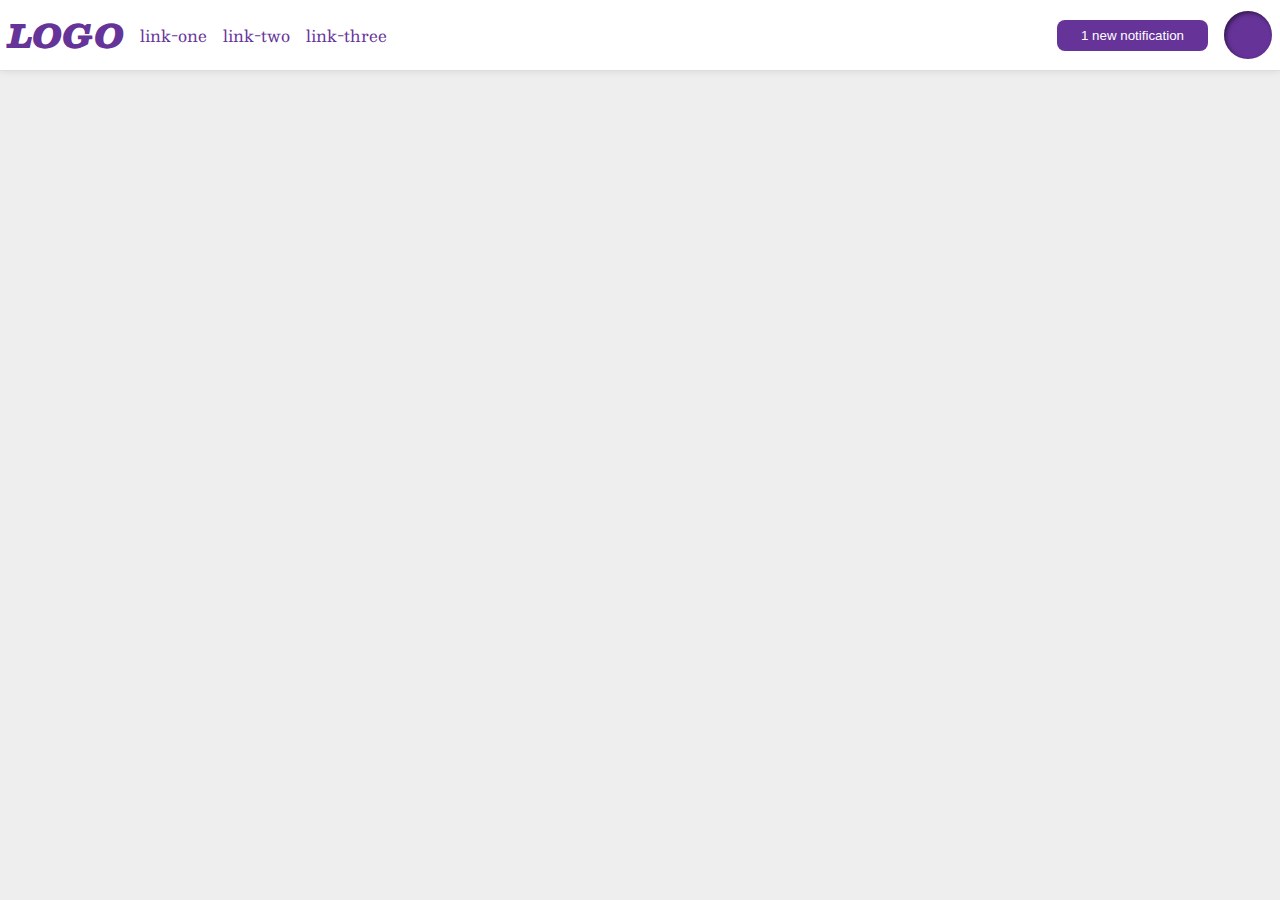
<file: flex/03-flex-header-2/index.html>
<!DOCTYPE html>
<html lang="en">
  <head>
    <meta charset="UTF-8" />
    <meta http-equiv="X-UA-Compatible" content="IE=edge" />
    <meta name="viewport" content="width=device-width, initial-scale=1.0" />
    <title>Flex Header 2</title>
    <link rel="stylesheet" href="style.css" />
  </head>
  <body>
    <div class="header">
      <div class="left">
        <div class="logo">LOGO</div>
        <ul class="links">
          <li><a href="google.com">link-one</a></li>
          <li><a href="google.com">link-two</a></li>
          <li><a href="google.com">link-three</a></li>
        </ul>
      </div>
      <div class="right">
        <button class="notifications">1 new notification</button>
        <div class="profile-image"></div>
      </div>
    </div>
  </body>
</html>
</file>
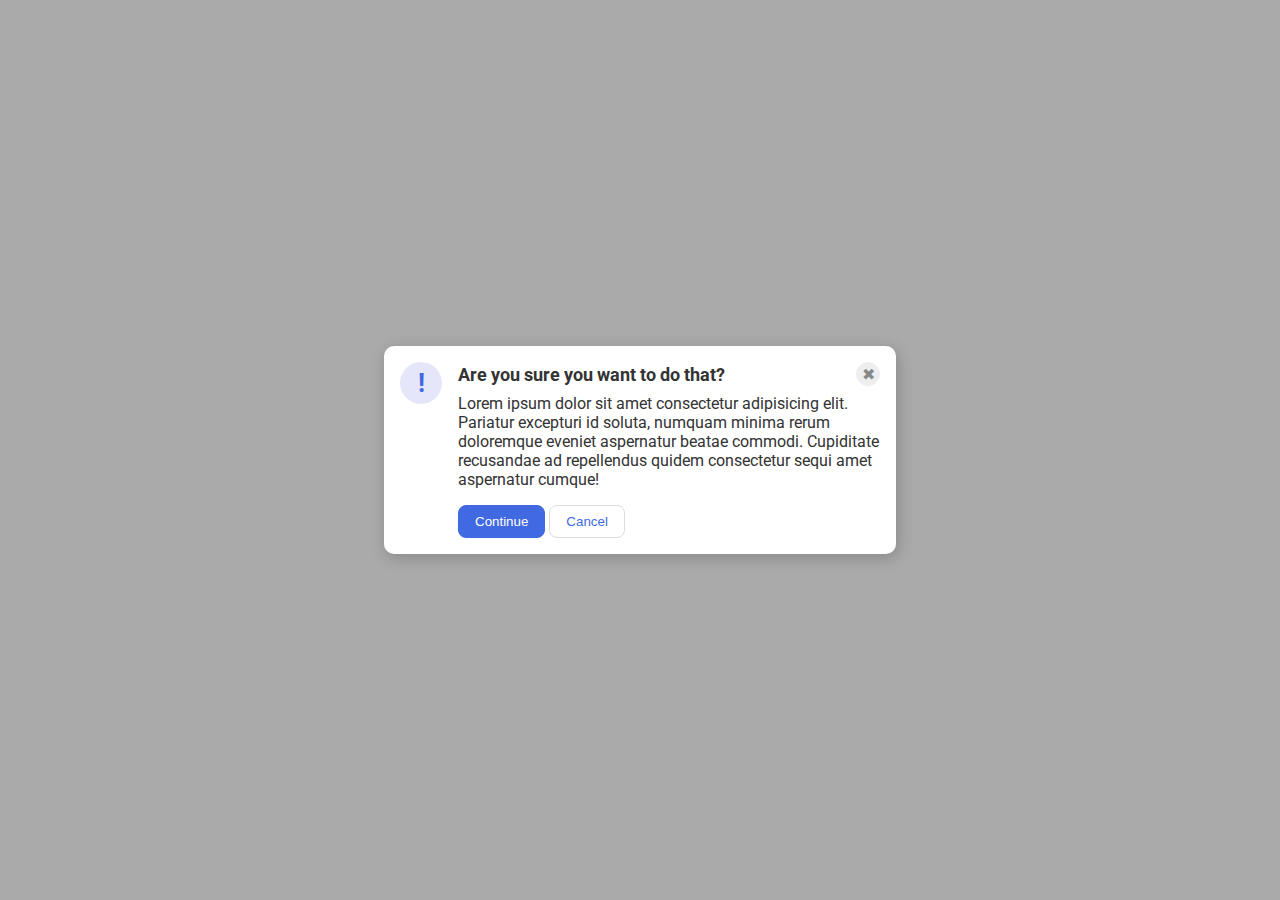
<file: flex/05-flex-modal/index.html>
<!DOCTYPE html>
<html lang="en">
  <head>
    <meta charset="UTF-8" />
    <meta http-equiv="X-UA-Compatible" content="IE=edge" />
    <meta name="viewport" content="width=device-width, initial-scale=1.0" />
    <link rel="stylesheet" href="style.css" />
    <title>Modal</title>
  </head>
  <body>
    <div class="modal">
      <div class="icon">!</div>
      <div class="container">
        <div class="header">
          Are you sure you want to do that?
          <button class="close-button">✖</button>
        </div>
        <div class="text">
          Lorem ipsum dolor sit amet consectetur adipisicing elit. Pariatur
          excepturi id soluta, numquam minima rerum doloremque eveniet
          aspernatur beatae commodi. Cupiditate recusandae ad repellendus quidem
          consectetur sequi amet aspernatur cumque!
        </div>
        <button class="continue">Continue</button>
        <button class="cancel">Cancel</button>
      </div>
    </div>
  </body>
</html>
</file>
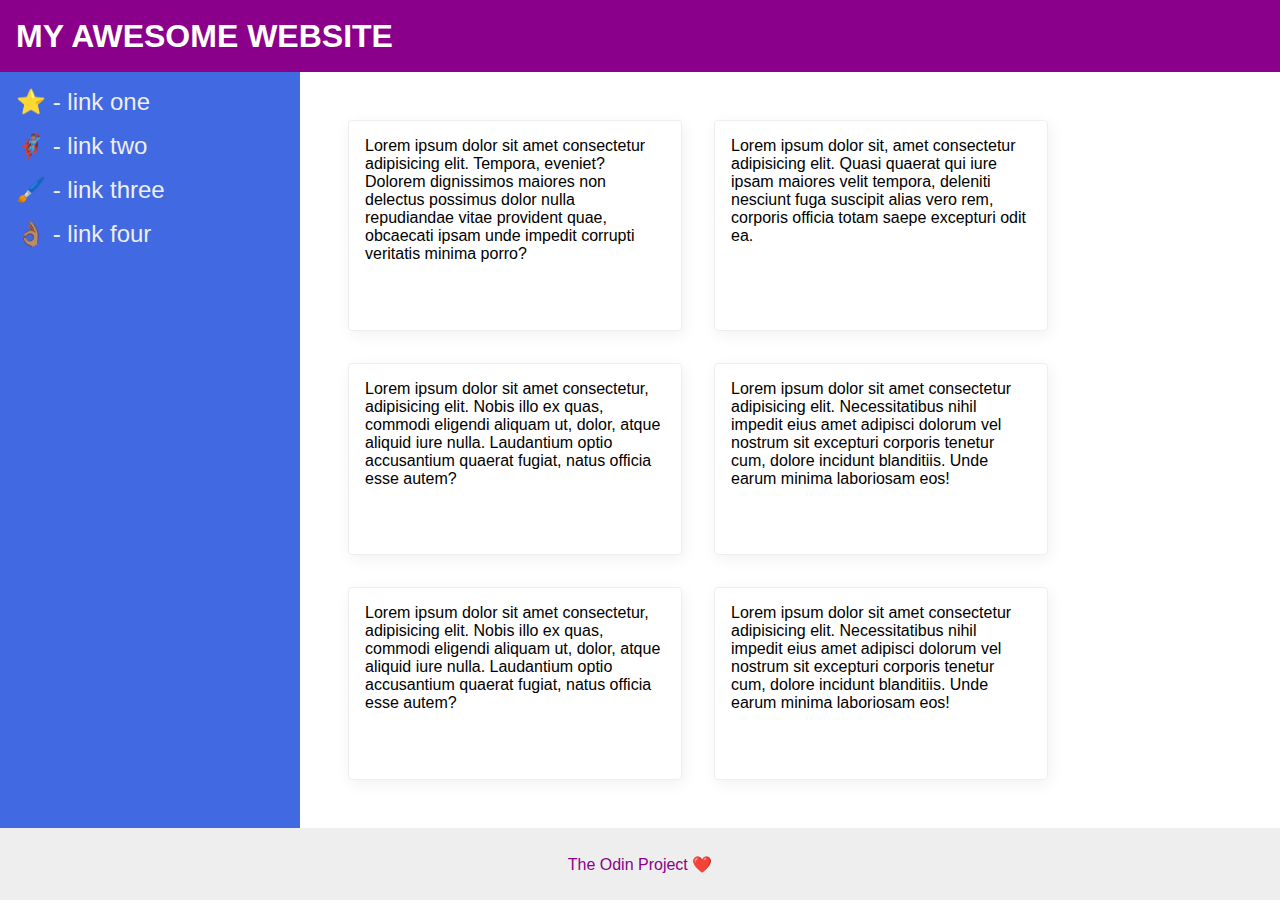
<file: flex/07-flex-layout-2/index.html>
<!DOCTYPE html>
<html lang="en">
  <head>
    <meta charset="UTF-8" />
    <meta http-equiv="X-UA-Compatible" content="IE=edge" />
    <meta name="viewport" content="width=device-width, initial-scale=1.0" />
    <title>The Holy Grail</title>
    <link rel="stylesheet" href="style.css" />
  </head>
  <body>
    <div class="header">MY AWESOME WEBSITE</div>
    <div class="container">
      <div class="sidebar">
        <ul>
          <li><a href="#">⭐ - link one</a></li>
          <li><a href="#">🦸🏽‍♂️ - link two</a></li>
          <li><a href="#">🖌️ - link three</a></li>
          <li><a href="#">👌🏽 - link four</a></li>
        </ul>
      </div>
      <div class="text">
        <div class="card">
          Lorem ipsum dolor sit amet consectetur adipisicing elit. Tempora,
          eveniet? Dolorem dignissimos maiores non delectus possimus dolor nulla
          repudiandae vitae provident quae, obcaecati ipsam unde impedit
          corrupti veritatis minima porro?
        </div>
        <div class="card">
          Lorem ipsum dolor sit, amet consectetur adipisicing elit. Quasi
          quaerat qui iure ipsam maiores velit tempora, deleniti nesciunt fuga
          suscipit alias vero rem, corporis officia totam saepe excepturi odit
          ea.
        </div>
        <div class="card">
          Lorem ipsum dolor sit amet consectetur, adipisicing elit. Nobis illo
          ex quas, commodi eligendi aliquam ut, dolor, atque aliquid iure nulla.
          Laudantium optio accusantium quaerat fugiat, natus officia esse autem?
        </div>
        <div class="card">
          Lorem ipsum dolor sit amet consectetur adipisicing elit.
          Necessitatibus nihil impedit eius amet adipisci dolorum vel nostrum
          sit excepturi corporis tenetur cum, dolore incidunt blanditiis. Unde
          earum minima laboriosam eos!
        </div>
        <div class="card">
          Lorem ipsum dolor sit amet consectetur, adipisicing elit. Nobis illo
          ex quas, commodi eligendi aliquam ut, dolor, atque aliquid iure nulla.
          Laudantium optio accusantium quaerat fugiat, natus officia esse autem?
        </div>
        <div class="card">
          Lorem ipsum dolor sit amet consectetur adipisicing elit.
          Necessitatibus nihil impedit eius amet adipisci dolorum vel nostrum
          sit excepturi corporis tenetur cum, dolore incidunt blanditiis. Unde
          earum minima laboriosam eos!
        </div>
      </div>
    </div>
    <div class="footer">The Odin Project ❤️</div>
  </body>
</html>
</file>
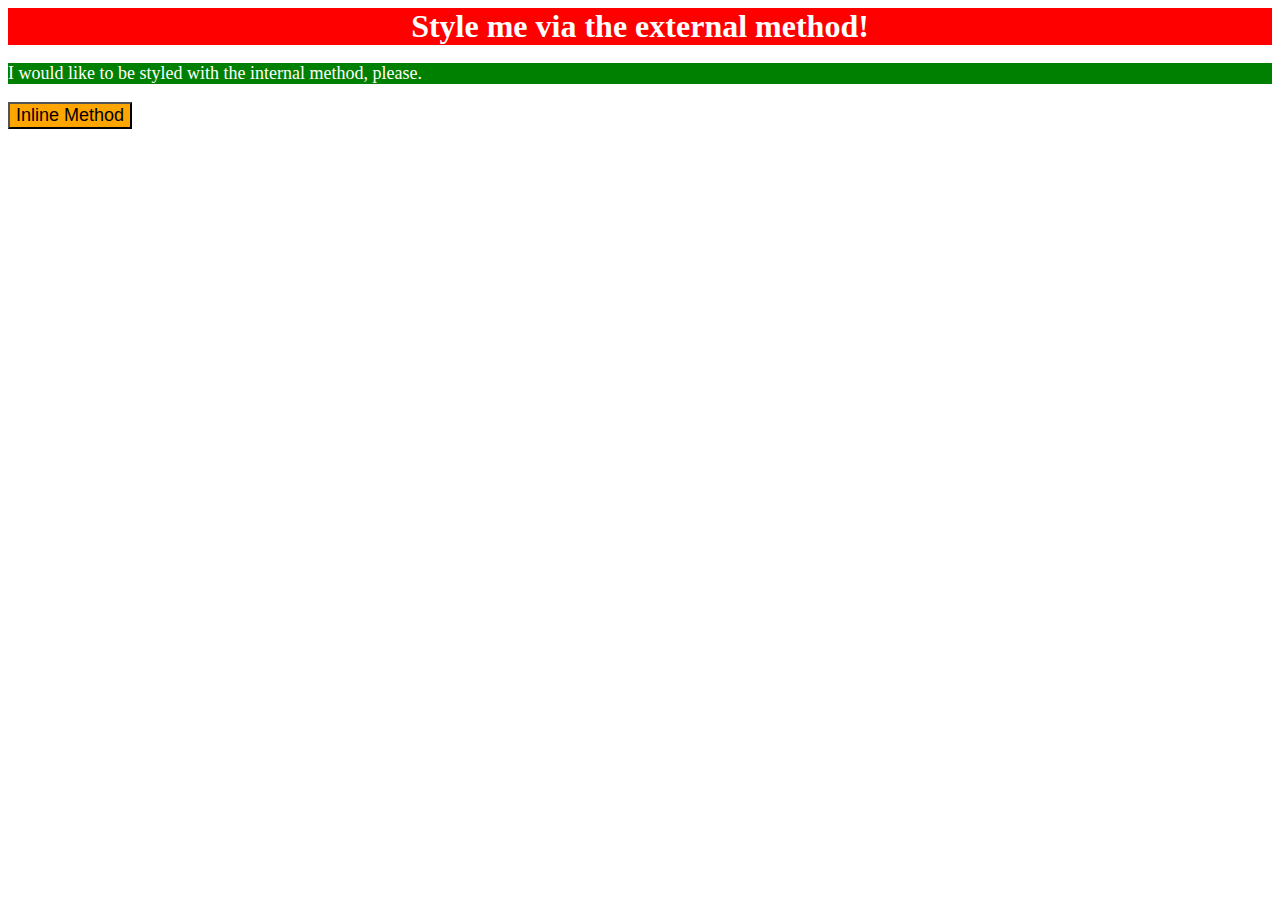
<file: foundations/01-css-methods/index.html>
<!DOCTYPE html>
<html lang="en">
  <head>
    <link rel="stylesheet" href="styles.css" />
    <style>
      p {
        background-color: green;
        color: white;
        font-size: 18px;
      }
    </style>
    <meta charset="UTF-8">
    <meta http-equiv="X-UA-Compatible" content="IE=edge">
    <meta name="viewport" content="width=device-width, initial-scale=1.0">
    <title>Methods for Adding CSS</title>
  </head>
  <body>
    <div>Style me via the external method!</div>
    <p>I would like to be styled with the internal method, please.</p>
    <button style="background-color: orange;font-size: 18px;">Inline Method</button>
  </body>
</html>
</file>
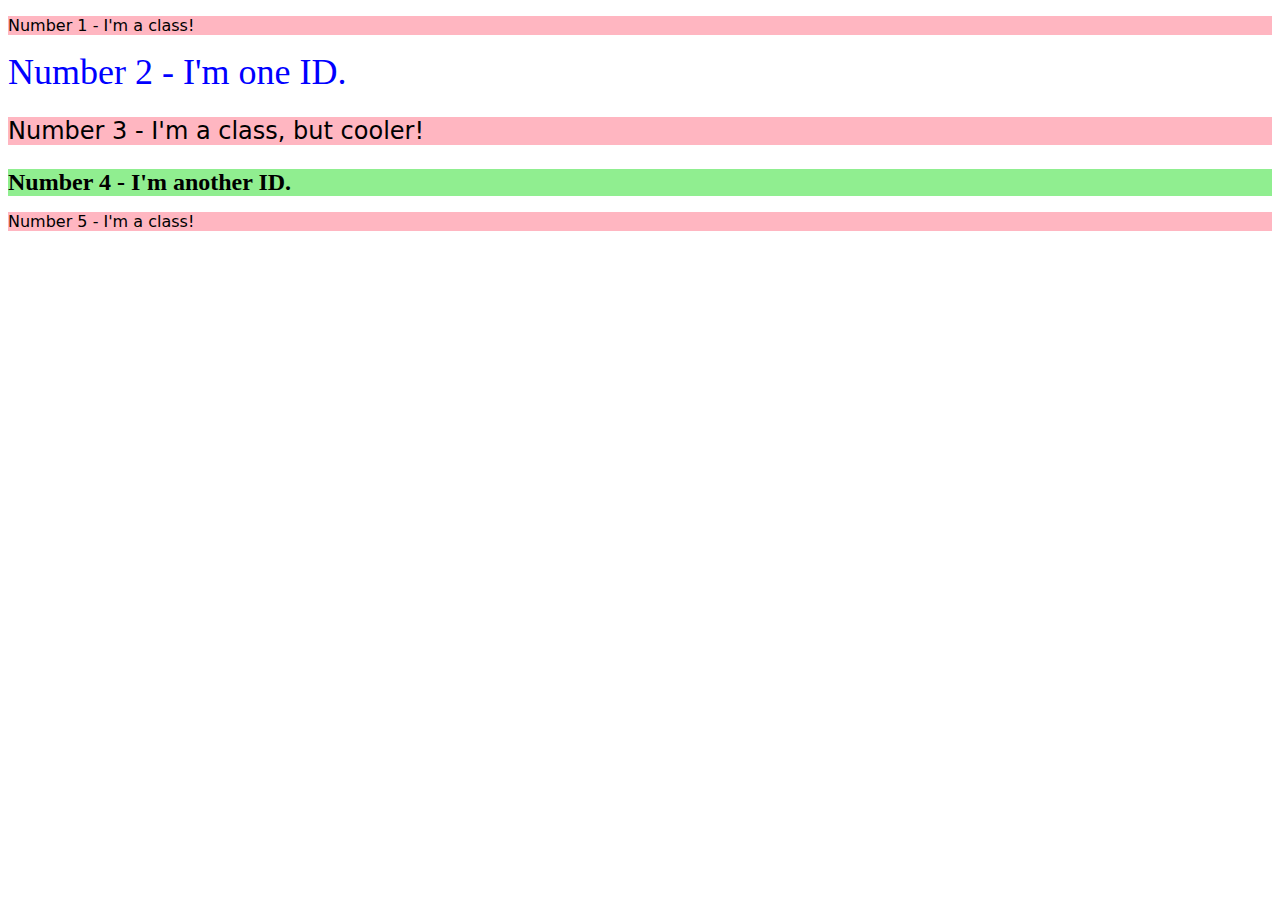
<file: foundations/02-class-id-selectors/index.html>
<!DOCTYPE html>
<html lang="en">
  <head>
    <meta charset="UTF-8">
    <meta http-equiv="X-UA-Compatible" content="IE=edge">
    <meta name="viewport" content="width=device-width, initial-scale=1.0">
    <title>Class and ID Selectors</title>
    <link rel="stylesheet" href="style.css">
  </head>
  <body>
    <p class="odd">Number 1 - I'm a class!</p>
    <div id="two">Number 2 - I'm one ID.</div>
    <p class="odd three">Number 3 - I'm a class, but cooler!</p>
    <div id="four">Number 4 - I'm another ID.</div>
    <p class="odd">Number 5 - I'm a class!</p>
  </body>
</html>
</file>
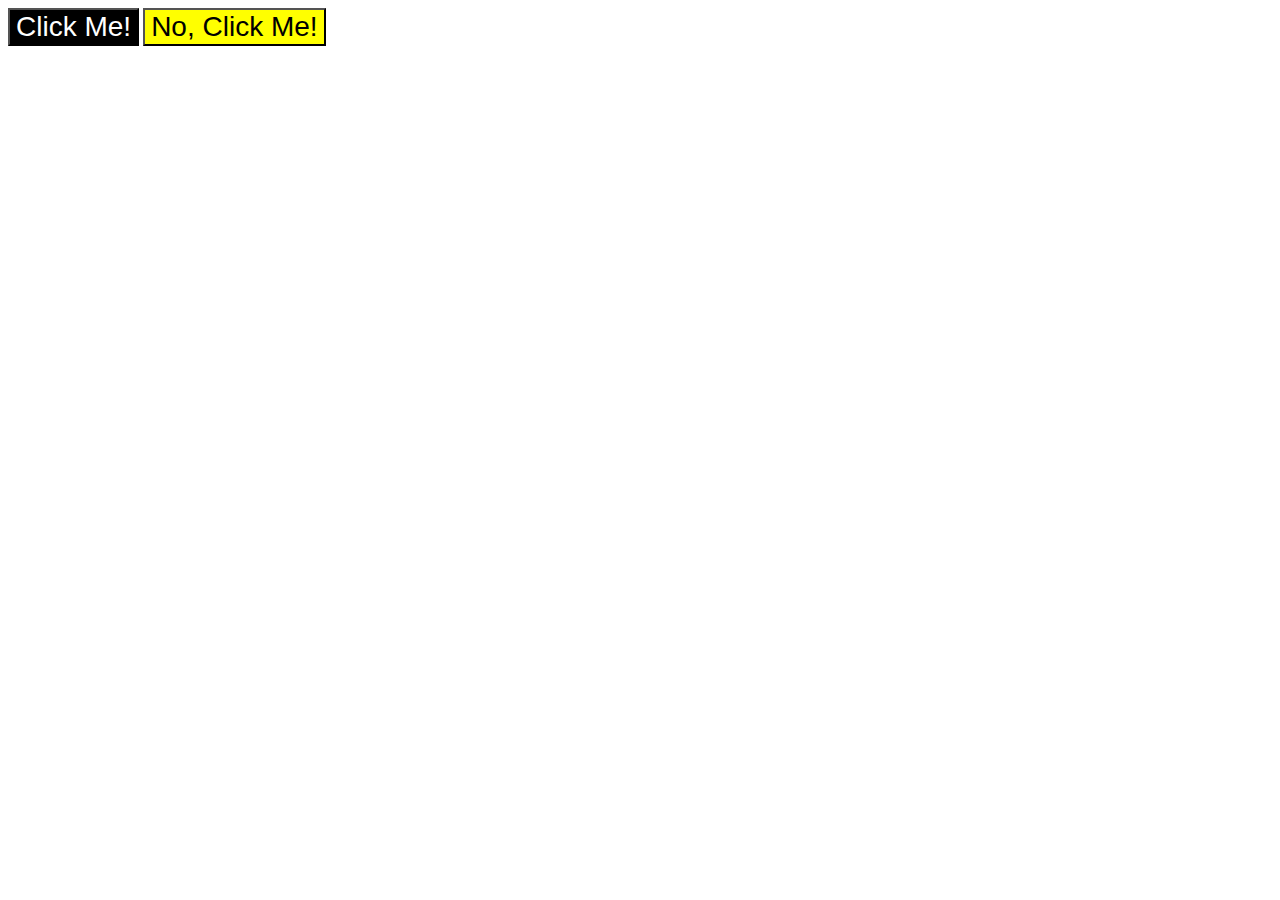
<file: foundations/03-grouping-selectors/index.html>
<!DOCTYPE html>
<html lang="en">
  <head>
    <meta charset="UTF-8">
    <meta http-equiv="X-UA-Compatible" content="IE=edge">
    <meta name="viewport" content="width=device-width, initial-scale=1.0">
    <title>Grouping Selectors</title>
    <link rel="stylesheet" href="style.css">
  </head>
  <body>
    <button class="black">Click Me!</button>
    <button class="yellow">No, Click Me!</button>
  </body>
</html>
</file>
<file: flex/03-flex-header-2/style.css>
/* this is some magical font-importing.  
you'll learn about it later. */
@import url('https://fonts.googleapis.com/css2?family=Besley:ital,wght@0,400;1,900&display=swap');

body {
  margin: 0;
  background: #eee;
  font-family: Besley, serif;
}

.header {
  background: white;
  border-bottom: 1px solid #ddd;
  box-shadow: 0 0 8px rgba(0,0,0,.1);
  display: flex;
  justify-content: space-between;
  align-items: center;
  padding: 8px;
}

.left, .right {
  display: flex;
  align-items: center;
  gap: 16px;
}

.profile-image {
  background: rebeccapurple;
  box-shadow: inset 2px 2px 4px rgba(0,0,0,.5);
  border-radius: 50%;
  width: 48px;
  height: 48px;
}

.logo {
  color: rebeccapurple;
  font-size: 32px;
  font-weight: 900;
  font-style: italic;
}

button {
  border: none;
  border-radius: 8px;
  background: rebeccapurple;
  color: white;
  padding: 8px 24px;
}

a {
  /* this removes the line under our links */
  text-decoration: none;
  color: rebeccapurple;
}

ul {
  list-style-type: none;
  display: flex;
  gap: 16px;
  margin: 0;
  padding: 0;
}
</file>
<file: flex/05-flex-modal/style.css>
@import url('https://fonts.googleapis.com/css2?family=Roboto:wght@400;700&display=swap');

html, body {
  height: 100%;
}

body {
  font-family: Roboto, sans-serif;
  margin: 0;
  background: #aaa;
  color: #333;
  /* I'll give you this one for free lol */
  display: flex;
  align-items: center;
  justify-content: center;
}

.modal {
  background: white;
  width: 480px;
  border-radius: 10px;
  box-shadow: 2px 4px 16px rgba(0,0,0,.2);
  display: flex;
  padding: 16px;
  gap: 16px;
}

.header {
  display: flex;
  justify-content: space-between;
  align-items: center;
  font-size: 18px;
  font-weight: 700;
  margin-bottom: 8px;
}

/* .container {
  display: flex;
  flex-direction: column;
  gap: 8px;
} */

.text {
  margin-bottom: 16px;
}

.icon {
  color: royalblue;
  font-size: 26px;
  font-weight: 700;
  background: lavender;
  width: 42px;
  height: 42px;
  border-radius: 50%;
  display: flex;
  align-items: center;
  justify-content: center;
  flex-shrink: 0;
}

.close-button {
  background: #eee;
  border-radius: 50%;
  color: #888;
  font-weight: 400;
  font-size: 16px;
  height: 24px;
  width: 24px;
  display: flex;
  align-items: center;
  justify-content: center;
  border: 1px solid #eee;
  padding: 0;
}

button {
  cursor: pointer;
  padding: 8px 16px;
  border-radius: 8px;
}

button.continue {
  background: royalblue;
  border: 1px solid royalblue;
  color: white;
}

button.cancel {
  background: white;
  border: 1px solid #ddd;
  color: royalblue;
}
</file>
<file: flex/07-flex-layout-2/style.css>
body {
  font-family: -apple-system, BlinkMacSystemFont, 'Segoe UI', Roboto, Oxygen, Ubuntu, Cantarell, 'Open Sans', 'Helvetica Neue', sans-serif;
  margin: 0;
  min-height: 100vh;
  display: flex;
  flex-direction: column;
}

.header {
  height: 72px;
  background: darkmagenta;
  color: white;
  font-size: 32px;
  font-weight: 900;
  padding: 0 16px;
  display: flex;
  align-items: center;
}

.footer {
  height: 72px;
  background: #eee;
  color: darkmagenta;
  display: flex;
  justify-content: center;
  align-items: center;
}

.container {
  flex: 1 ;
  display: flex;
}

.text {
  display: flex;
  /* flex-direction: row; */
  flex-wrap: wrap;
  padding: 32px;
}

.sidebar {
  width: 300px;
  background: royalblue;
  box-sizing: border-box;
  flex-shrink: 0;
  padding: 16px
}

.card {
  border: 1px solid #eee;
  box-shadow: 2px 4px 16px rgba(0,0,0,.06);
  border-radius: 4px;
  margin: 16px;
  width: 300px;
  padding: 16px;
}

ul {
  list-style: none;
  margin: 0;
  padding: 0;
}

li {
  margin-bottom: 16px;
}

a {
  text-decoration: none;
  color: #eee;
  font-size: 24px;
}
</file>
<file: foundations/01-css-methods/styles.css>
div {
    background-color: red;
    color: white;
    font-size: 32px;
    text-align: center;
    font-weight: bold;
}
</file>
<file: foundations/02-class-id-selectors/style.css>
.odd {
    font-family: Verdana, DejaVu Sans, sans-serif;
    background-color: lightpink;
}

#two {
    color: blue;
    font-size: 36px;
}

.odd.three {
    font-size: 24px;
}

#four {
    background-color: lightgreen;
    font-size: 24px;
    font-weight: bold;
}
</file>
<file: foundations/03-grouping-selectors/style.css>
.black,
.yellow {
    font-size: 28px;
    font-family: 'Helvetica', 'Times New Roman', sans-serif;
}

.black {
    background-color: black;
    color: white;
}

.yellow {
    background-color: yellow;
}
</file>
